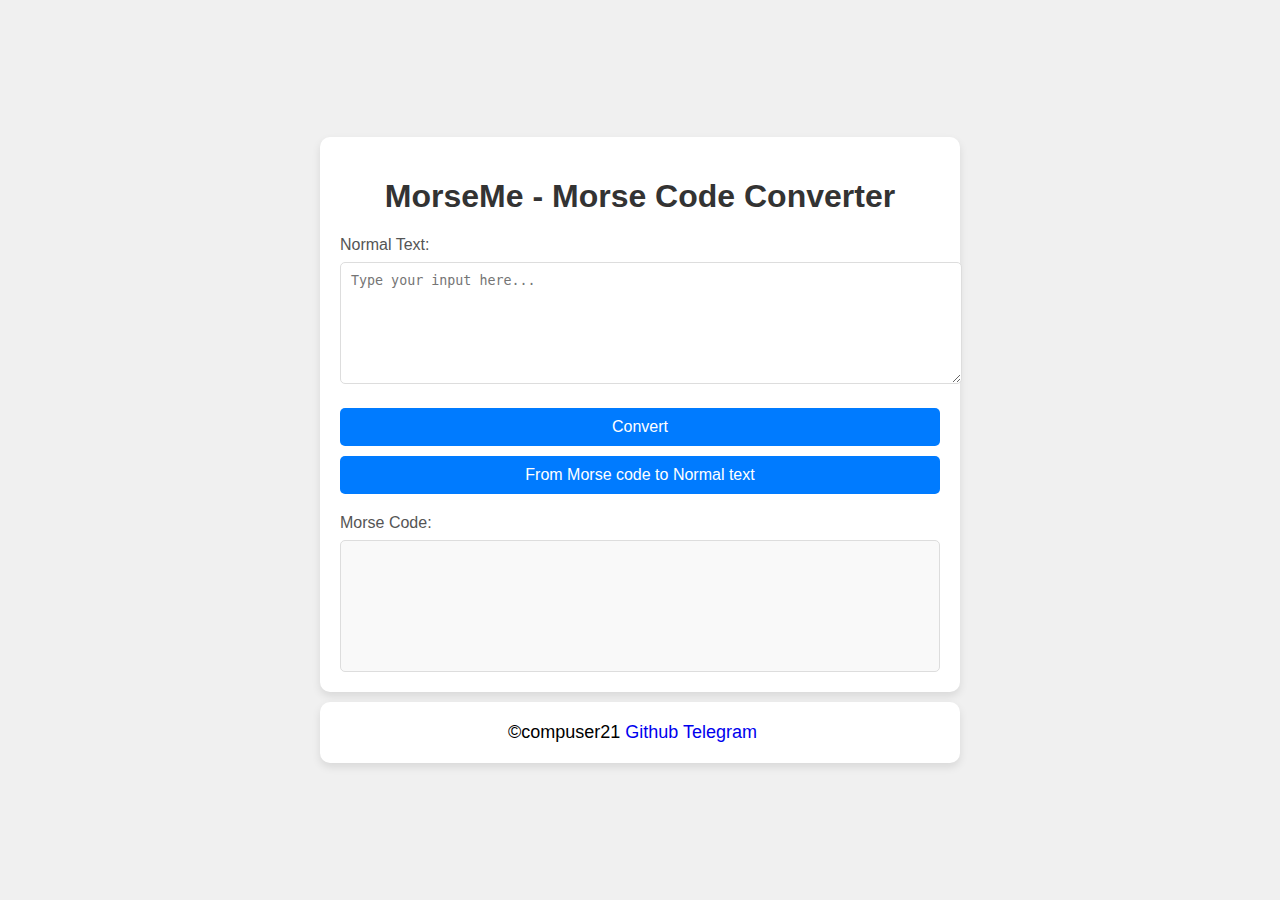
<file: index.html>
<!DOCTYPE html>
<html lang="en">
<head>
    <meta charset="UTF-8">
    <meta name="viewport" content="width=device-width, initial-scale=1.0">
    <title>MorseMe - Morse Code Converter</title>
    <link rel="shortcut icon" href="img/favicon.ico" type="image/x-icon">
    <link rel="stylesheet" href="style.css">
    <script src="main.js"></script>
</head>
<body>

<div class="container">
    <h1>MorseMe - Morse Code Converter</h1>
    <label for="inputText">Normal Text:</label>
    <textarea id="inputText" placeholder="Type your input here..."></textarea>
    <button id="convertButton" onclick="fromNormalToMorse()">Convert</button>
    <a href="/from_normal_to_morse.html"><button id="changeConverter">From Morse code to Normal text</button></a>
    <label style="padding-top: 20px;" for="outputText">Morse Code:</label>
    <div id="outputText" class="output"></div>
</div>
</body>
<footer>
    <p>©compuser21 <a href="https://github.com/compuser21">Github</a> <a href="https://t.me/compuser2121">Telegram</a></p>
</footer>
</html>
</file>
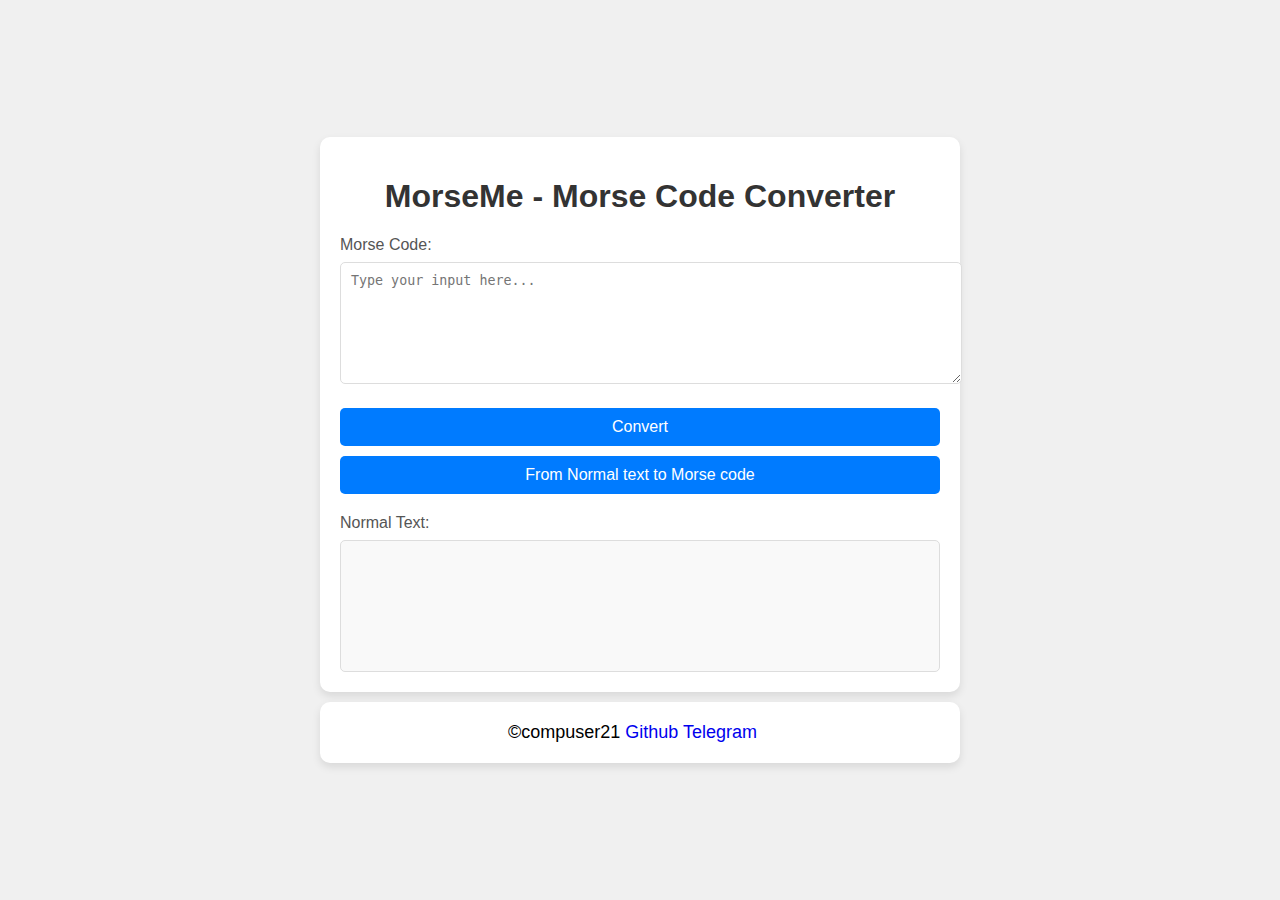
<file: from_normal_to_morse.html>
<!DOCTYPE html>
<html lang="en">
<head>
    <meta charset="UTF-8">
    <meta name="viewport" content="width=device-width, initial-scale=1.0">
    <title>MorseMe - Morse Code Converter</title>
    <link rel="shortcut icon" href="img/favicon.ico" type="image/x-icon">
    <link rel="stylesheet" href="style.css">
    <script src="main.js"></script>
</head>
<body>

<div class="container">
    <h1>MorseMe - Morse Code Converter</h1>
    <label for="inputText">Morse Code:</label>
    <textarea id="inputText" placeholder="Type your input here..."></textarea>
    <button id="convertButton" onclick="fromMorseToNormal()">Convert</button>
    <a href="/index.html"><button id="changeConverter">From Normal text to Morse code</button></a>
    <label style="padding-top: 20px;" for="outputText">Normal Text:</label>
    <div id="outputText" class="output"></div>
</div>
</body>
<footer>
    <p>©compuser21 <a href="https://github.com/compuser21">Github</a> <a href="https://t.me/compuser2121">Telegram</a></p>
</footer>
</html>
</file>
<file: style.css>
body {
    font-family: Arial, sans-serif;
    background: #f0f0f0;
    display: flex;
    justify-content: center;
    align-items: center;
    height: 100vh;
    margin: 0;
    flex-direction: column;
}

.container {
    background: #ffffff;
    padding: 20px;
    border-radius: 10px;
    box-shadow: 0 4px 8px rgba(0, 0, 0, 0.1);
    width: 90%;
    max-width: 600px;
}

h1 {
    color: #333;
    text-align: center;
}

label {
    display: block;
    margin-bottom: 8px;
    color: #555;
}

textarea {
    width: 100%;
    height: 100px;
    padding: 10px;
    border: 1px solid #ddd;
    border-radius: 5px;
    resize: vertical;
    margin-bottom: 20px;

}

.output {
    background: #f9f9f9;
    padding: 15px;
    border-radius: 5px;
    border: 1px solid #ddd;
    height: 100px;
    overflow-y: auto;
    color: #444;
}

button {
    display: block;
    width: 100%;
    padding: 10px;
    background: #007bff;
    color: #fff;
    border: none;
    border-radius: 5px;
    font-size: 16px;
    cursor: pointer;
}

button:hover {
    background: #0056b3;
}

#changeConverter {
    margin-top: 10px;
}

a {
    text-decoration: none;
}

footer {
    background: #ffffff;
    padding: 20px;
    border-radius: 10px;
    box-shadow: 0 4px 8px rgba(0, 0, 0, 0.1);
    width: 90%;
    max-width: 600px;
    margin-top: 10px;
}

footer p {
    margin: 0 28%;
    font-size: 18px;
}
</file>
